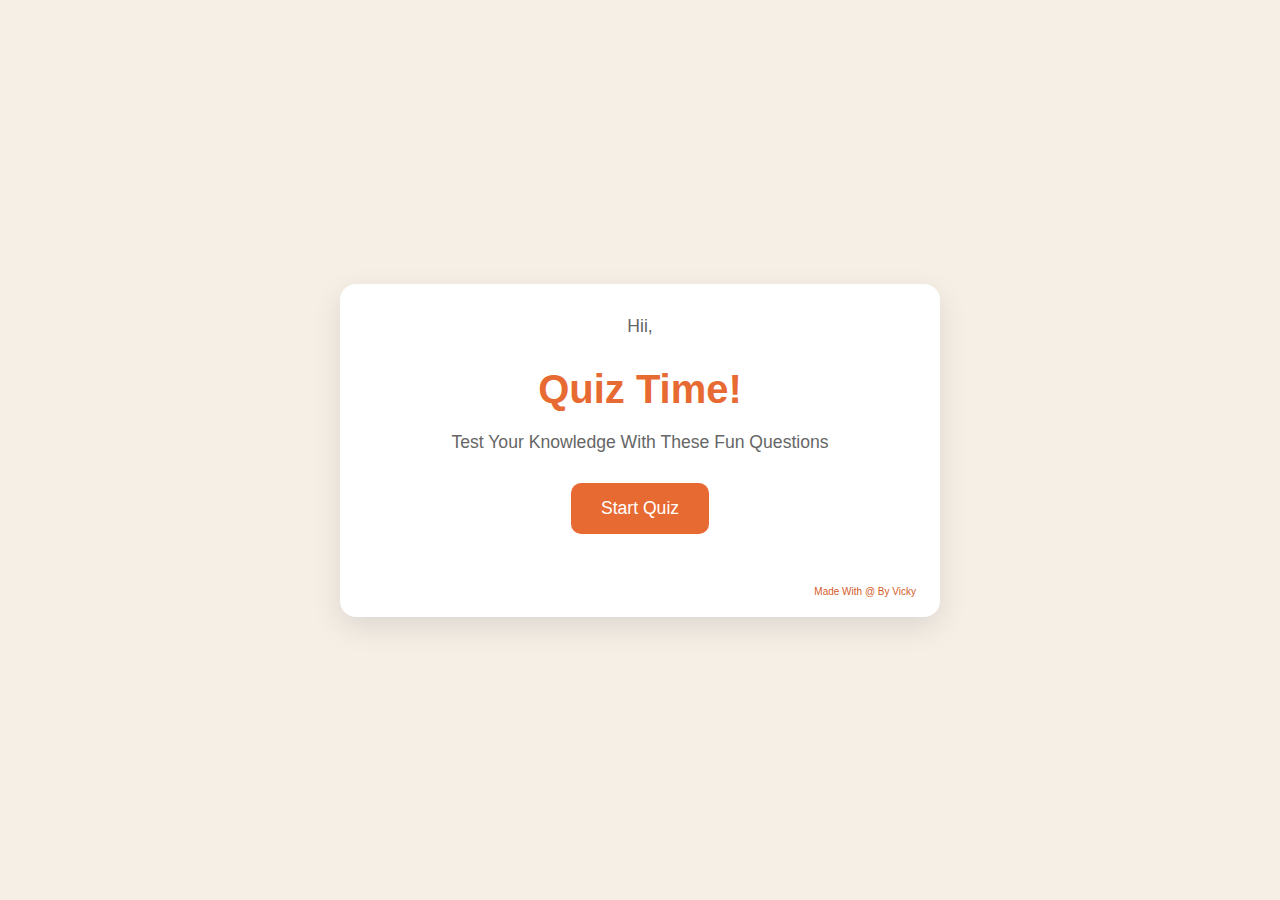
<file: 12-QUIZ- GAME-PROJECT/index.html>
<!DOCTYPE html>
<html lang="en">
<head>
    <meta charset="UTF-8">
    <meta name="viewport" content="width=device-width, initial-scale=1.0">
    <title>Quiz Game</title>
    <link rel="stylesheet" href="style.css">
    <script src="script.js" defer></script>
</head>
<body>
    <div class="container">
        <div class="screen active" id="start-screen">
            <p >Hii, <br><span id="receiver"></span></p>
            <h1>Quiz Time!</h1>
            <p>Test Your Knowledge With These Fun Questions</p>
            <button id="start-btn">Start Quiz</button>
        </div>
        <div class="screen" id="quiz-screen">
            <div class="quiz-header">
                <h2 id="question-text">Question goes here</h2>
                <div class="quiz-info">
                    <p>
                        Question <span id="current-question">1</span> of <span id="total-questions">5</span>
                    </p>
                    <p>
                        Score: <span id="score">0</span>
                    </p>
                </div>
            </div>
            <div id="answers-container" class="answers-container">
                <!-- Answer buttons will be insterted here from our js code later at some point  -->
            </div>
            <div class="progress-bar">
                <div id="progress" class="progress"></div>
            </div>
        </div>
        <div id="result-screen" class="screen">
            <h1>Quiz Results</h1>
            <div class="result-info">
                <p>You scored <span id="final-score">0</span>out of <span id="max-score">5</span></p>
                <div id="result-message">Good job!</div>
            </div>
            <button id="restart-btn">Restart Quiz</button>
        </div>
    <p class="my-name">Made With @ By <span id="sender"></span></p>
    </div>
    
    <script>
     const receivername = document.querySelector("#receiver");
   const sendername = document.querySelector("#sender");
  receivername.innerText = new URLSearchParams(location.search).get("receiver");
 sendername.innerText = new URLSearchParams(location.search).get("sender") ||'Vicky';
 </script>

</body>
</html>
</file>
<file: 12-QUIZ- GAME-PROJECT/style.css>
/* Basic Reset */

*{
    margin: 0;
    padding: 0;
    box-sizing: border-box;
}

body{
    background-color: #f5efe6;
    display: flex;
    justify-content: center;
    align-items: center;
    min-height: 100vh;
    padding: 1rem;
    font-family: sans-serif;
}
.container{
    background-color: white;
    border-radius: 1rem;
    box-shadow: 0 10px 30px rgba(0, 0, 0, 0.1);
    width: 100%;
    max-width: 600px;
    overflow: hidden;
    position: relative;
}

/* SCREENS */

.screen{
    display: none;
    padding: 2rem;
    text-align: center;
}
.screen.active{
    display: block;
}
/* START SCREEN */

#start-screen h1{
    color: #e86a33;
    margin-bottom: 20px;
    font-size: 2.5rem;
}
#start-screen p {
    color: #666;
    margin-bottom: 30px;
    font-size: 1.1rem;
}
.quiz-header{
    margin-bottom: 2rem;

}
#question-text{
    color: #333;
    font-size: 1.5rem;
    margin-bottom: 1rem;
    line-height: 1.4;
}
.quiz-info{
    display: flex;
    justify-content: space-between;
    color: #666;
    margin-bottom: 10px;
}
.answers-container{
    display: flex;
    flex-direction: column;
    gap: 10px;
    margin-bottom: 25px;
}
.answers-btn{
    background-color: #f8f0e5;
    color: #333;
    border: 2px solid #eadbc8;
    border-radius: 10px;
    padding: 1rem;
    cursor: pointer;
    text-align: left;
    transition: all 03s ease;
}
.answers-btn:hover{
    background-color: #eadbc8;
    border-color: #dac0ae;
}
.answers-btn.correct{
    background-color: #e6fff0;
    border-color: #a3f0c4;
    color: #28a745;
}
.answers-btn.incorrect{
    background-color: #fff0f0;
    border-color: #ffbdbd;
    color: #dc3545;
}
.progress-bar{
    height: 10px;
    background-color: #f8f0e5;
    border-radius: 5px;
    overflow: hidden;
    margin-top: 20px;
}
.progress{
    height: 100%;
    background-color: #e86a33;
    width: 0%;
    transition: width 0.3s ease;
}

/* RESULT SCREEN */

#result-screen h1{
    color: #e86a33;
    margin-bottom: 30px;

}
.result-info{
    background-color: #f8f0e5;
    border-radius: 10px;
    padding: 20px;
    margin-bottom: 30px;

}
.result-info p{
    font-size: 1.2rem;
    color: #333;
    margin-bottom: 1rem;

}
#result-message{
    font-size: 1.5rem;
    font-weight: 600;
    color: #e86a33;
}

button{
    background-color: #e86a33;
    color: white;
    border: none;
    border-radius: 10px;
    padding:15px 30px;
    font-size: 1.1rem;
    cursor: pointer;
    transition: background-color 0.3s ease;

}
button:hover{
    background-color: #d45b28;
}

.my-name{
    text-align: right;
    font-size: 10px;
    padding: 20px;
    color: #d45b28;
    padding-inline: 1.5rem;

}
.my-name:hover{
    color: #000;
}

/* RESPONSIVEV DESIGN */

@media(max-width:500px){
    /* when we hit 500px and below, implement the styles below */
   .screen{
    padding: 1rem;
   }
   #start-screen h1{
     font-size: 2rem;
   }

   #question-text{
    font-size: 1.3rem;
   }

   .answers-btn{
    padding: 12px;
   }

   button{
    padding: 12px 25px;
    font-size: 1rem;
   }
}
</file>
